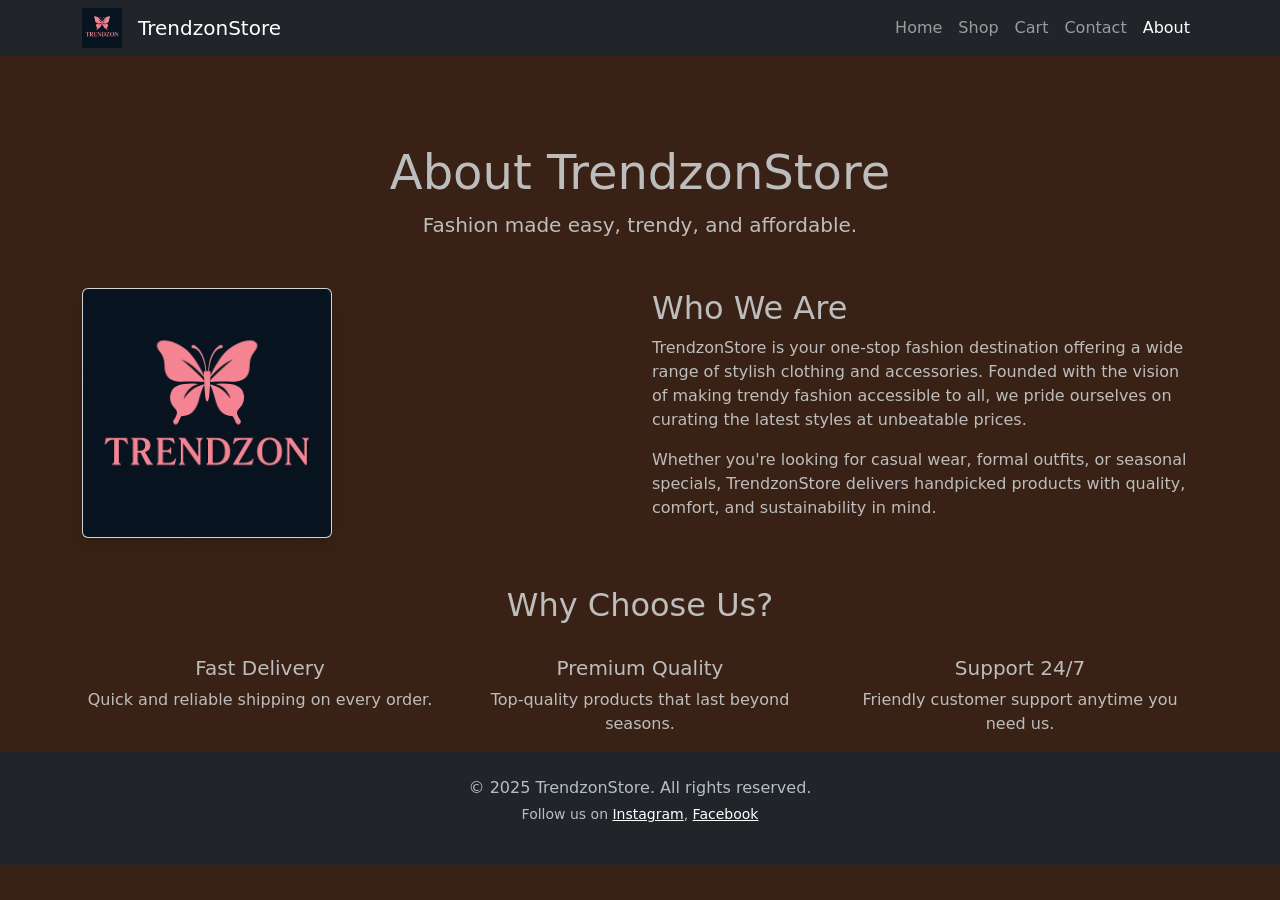
<file: aboutus.html>
<!DOCTYPE html>
<html lang="en">

<head>
    <meta charset="UTF-8">
    <meta name="viewport" content="width=device-width, initial-scale=1">
    <title>About Us | TrendzonStore</title>
    <link href="https://cdn.jsdelivr.net/npm/bootstrap@5.3.3/dist/css/bootstrap.min.css" rel="stylesheet">
    <link rel="stylesheet" href="css/style.css">
</head>

<body>

    <!-- Navbar -->
    <nav class="navbar navbar-expand-lg navbar-dark bg-dark fixed-top">
        <div class="container">
            <img src="assets/images/luck.png" alt="" width="40px">
            <a class="navbar-brand mx-3" href="index.html">TrendzonStore</a>
            <button class="navbar-toggler" type="button" data-bs-toggle="collapse" data-bs-target="#navbarNav">
                <span class="navbar-toggler-icon"></span>
            </button>
            <div class="collapse navbar-collapse" id="navbarNav">
                <ul class="navbar-nav ms-auto">
                    <li class="nav-item"><a class="nav-link" href="index.html">Home</a></li>
                    <li class="nav-item"><a class="nav-link" href="shop.html">Shop</a></li>
                    <li class="nav-item"><a class="nav-link" href="cart.html">Cart</a></li>
                    <li class="nav-item"><a class="nav-link" href="contact.html">Contact</a></li>
                    <li class="nav-item"><a class="nav-link active" href="aboutus.html">About</a></li>
                </ul>
            </div>
        </div>
    </nav>

    <!-- Main Content -->
    <div class="container mt-5 pt-5">
        <div class="text-center mb-5 mt-5">
            <h1 class="display-5">About TrendzonStore</h1>
            <p class="lead">Fashion made easy, trendy, and affordable.</p>
        </div>

        <div class="row align-items-center">
            <div class="col-md-6">
                <img src="assets/images/luck.png" alt="Fashion" class="img-fluid rounded shadow card" width="250px">
            </div>
            <div class="col-md-6">
                <h2>Who We Are</h2>
                <p>
                    TrendzonStore is your one-stop fashion destination offering a wide range of stylish clothing and
                    accessories. Founded with the vision of making trendy fashion accessible to all, we pride ourselves
                    on curating the latest styles at unbeatable prices.
                </p>
                <p>
                    Whether you're looking for casual wear, formal outfits, or seasonal specials, TrendzonStore delivers
                    handpicked products with quality, comfort, and sustainability in mind.
                </p>
            </div>
        </div>

        <div class="mt-5">
            <h2 class="text-center">Why Choose Us?</h2>
            <div class="row text-center mt-4">
                <div class="col-md-4">
                    <i class="bi bi-truck fs-1 text-primary"></i>
                    <h5 class="mt-2">Fast Delivery</h5>
                    <p>Quick and reliable shipping on every order.</p>
                </div>
                <div class="col-md-4">
                    <i class="bi bi-star-fill fs-1 text-warning"></i>
                    <h5 class="mt-2">Premium Quality</h5>
                    <p>Top-quality products that last beyond seasons.</p>
                </div>
                <div class="col-md-4">
                    <i class="bi bi-headset fs-1 text-info"></i>
                    <h5 class="mt-2">Support 24/7</h5>
                    <p>Friendly customer support anytime you need us.</p>
                </div>
            </div>
        </div>
    </div>

    <!-- Footer -->
    <footer class="bg-dark text-white text-center py-4">
        <div class="container">
            <p class="mb-1">&copy; 2025 TrendzonStore. All rights reserved.</p>
            <p class="small">Follow us on
                <a href="#" class="text-white text-decoration-underline">Instagram</a>,
                <a href="#" class="text-white text-decoration-underline">Facebook</a>
            </p>
        </div>
    </footer>

    <script src="https://cdn.jsdelivr.net/npm/bootstrap@5.3.3/dist/js/bootstrap.bundle.min.js"></script>
</body>

</html>
</file>
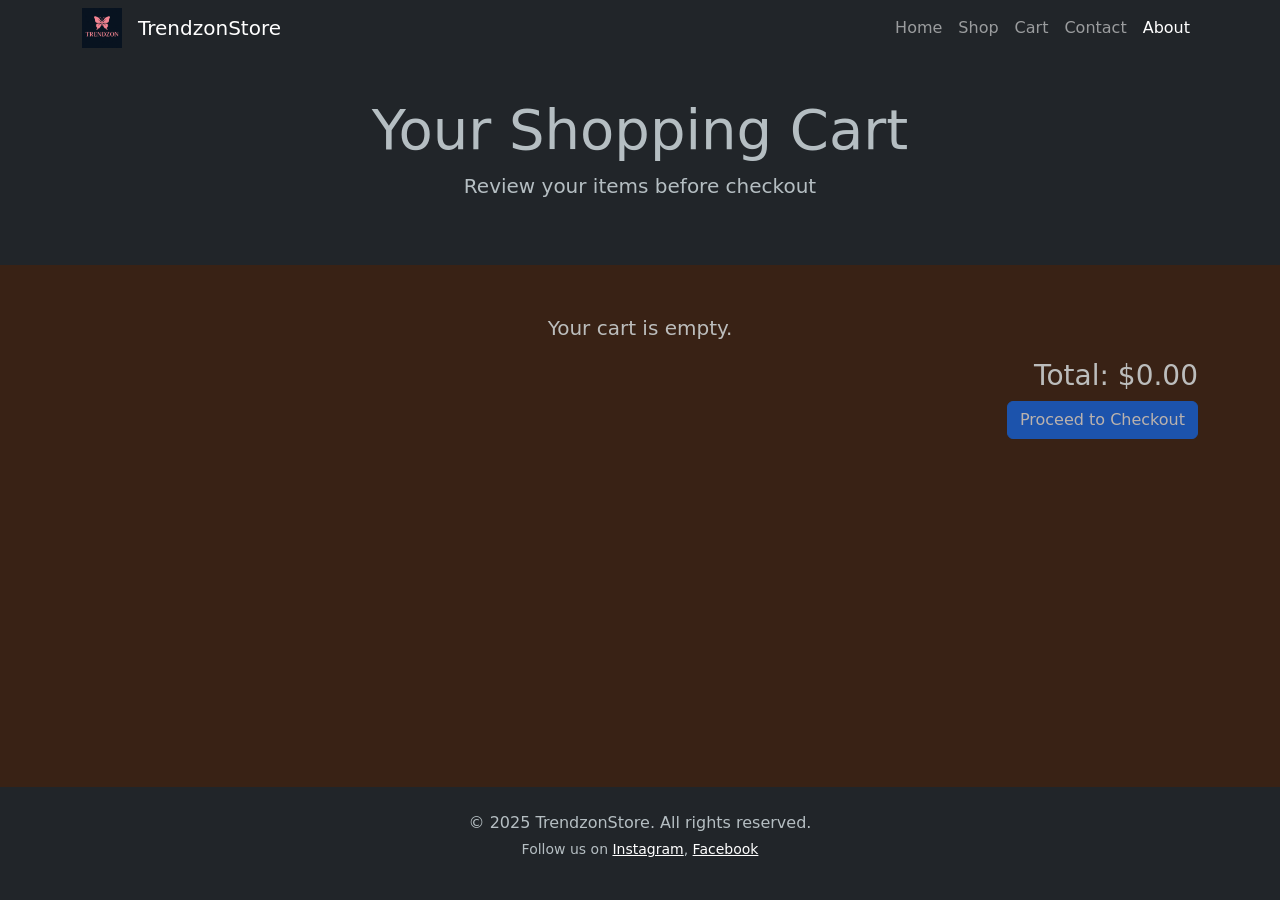
<file: cart.html>
<!DOCTYPE html>
<html lang="en" data-bs-theme="light">

<head>
    <meta charset="UTF-8">
    <meta name="viewport" content="width=device-width, initial-scale=1">
    <title>Clothing Store | Cart</title>
    <link href="https://cdn.jsdelivr.net/npm/bootstrap@5.3.3/dist/css/bootstrap.min.css" rel="stylesheet">
    <link rel="stylesheet" href="css/style.css">
</head>

<body>

    <!-- Navbar -->
    <nav class="navbar navbar-expand-lg navbar-dark bg-dark fixed-top">
        <div class="container">
            <img src="assets/images/luck.png" alt="" width="40px">
            <a class="navbar-brand mx-3" href="index.html">TrendzonStore</a>
            <button class="navbar-toggler" type="button" data-bs-toggle="collapse" data-bs-target="#navbarNav">
                <span class="navbar-toggler-icon"></span>
            </button>
            <div class="collapse navbar-collapse" id="navbarNav">
                <ul class="navbar-nav ms-auto">
                    <li class="nav-item"><a class="nav-link" href="index.html">Home</a></li>
                    <li class="nav-item"><a class="nav-link" href="shop.html">Shop</a></li>
                    <li class="nav-item"><a class="nav-link" href="cart.html">Cart</a></li>
                    <li class="nav-item"><a class="nav-link" href="contact.html">Contact</a></li>
                    <li class="nav-item"><a class="nav-link active" href="aboutus.html">About</a></li>
                </ul>
            </div>
        </div>
    </nav>

    <div class="row mt-5"></div>
    <!-- Cart Header -->
    <header class="bg-dark text-white text-center py-5"
        style="background-image: url('https://media.istockphoto.com/id/1417392204/vector/abstract-background-the-studio-space-is-empty-with-a-smooth-and-soft-brown-color.jpg?s=612x612&w=0&k=20&c=mhY6o_kRsPvAV-RgN0balNY3yKvz-ew3HVCl4SXg0Hw=');">
        <div class="container">
            <h1 class="display-4">Your Shopping Cart</h1>
            <p class="lead">Review your items before checkout</p>
        </div>
    </header>

    <!-- Cart Items -->
    <section class="py-5">
        <div class="container">
            <div id="cart-items" class="table-responsive">
                <!-- Cart Table will be injected here by JS -->
            </div>
            <div id="empty-cart" class="text-center">
                <p class="lead">Your cart is empty.</p>
            </div>
            <div class="text-end">
                <h3>Total: $<span id="total-price">0.00</span></h3>
                <button class="btn btn-primary" id="checkout-btn" disabled>Proceed to Checkout</button>
            </div>
        </div>
    </section>

    <!-- Footer -->
    <footer class="bg-dark text-white text-center py-4 fixed-bottom">
        <div class="container">
            <p class="mb-1">&copy; 2025 TrendzonStore. All rights reserved.</p>
            <p class="small">Follow us on
                <a href="#" class="text-white text-decoration-underline">Instagram</a>,
                <a href="#" class="text-white text-decoration-underline">Facebook</a>
            </p>
        </div>
    </footer>

    <!-- Bootstrap JS -->
    <script src="https://cdn.jsdelivr.net/npm/bootstrap@5.3.3/dist/js/bootstrap.bundle.min.js"></script>
    <script src="js/cart.js"></script>
</body>

</html>
</file>
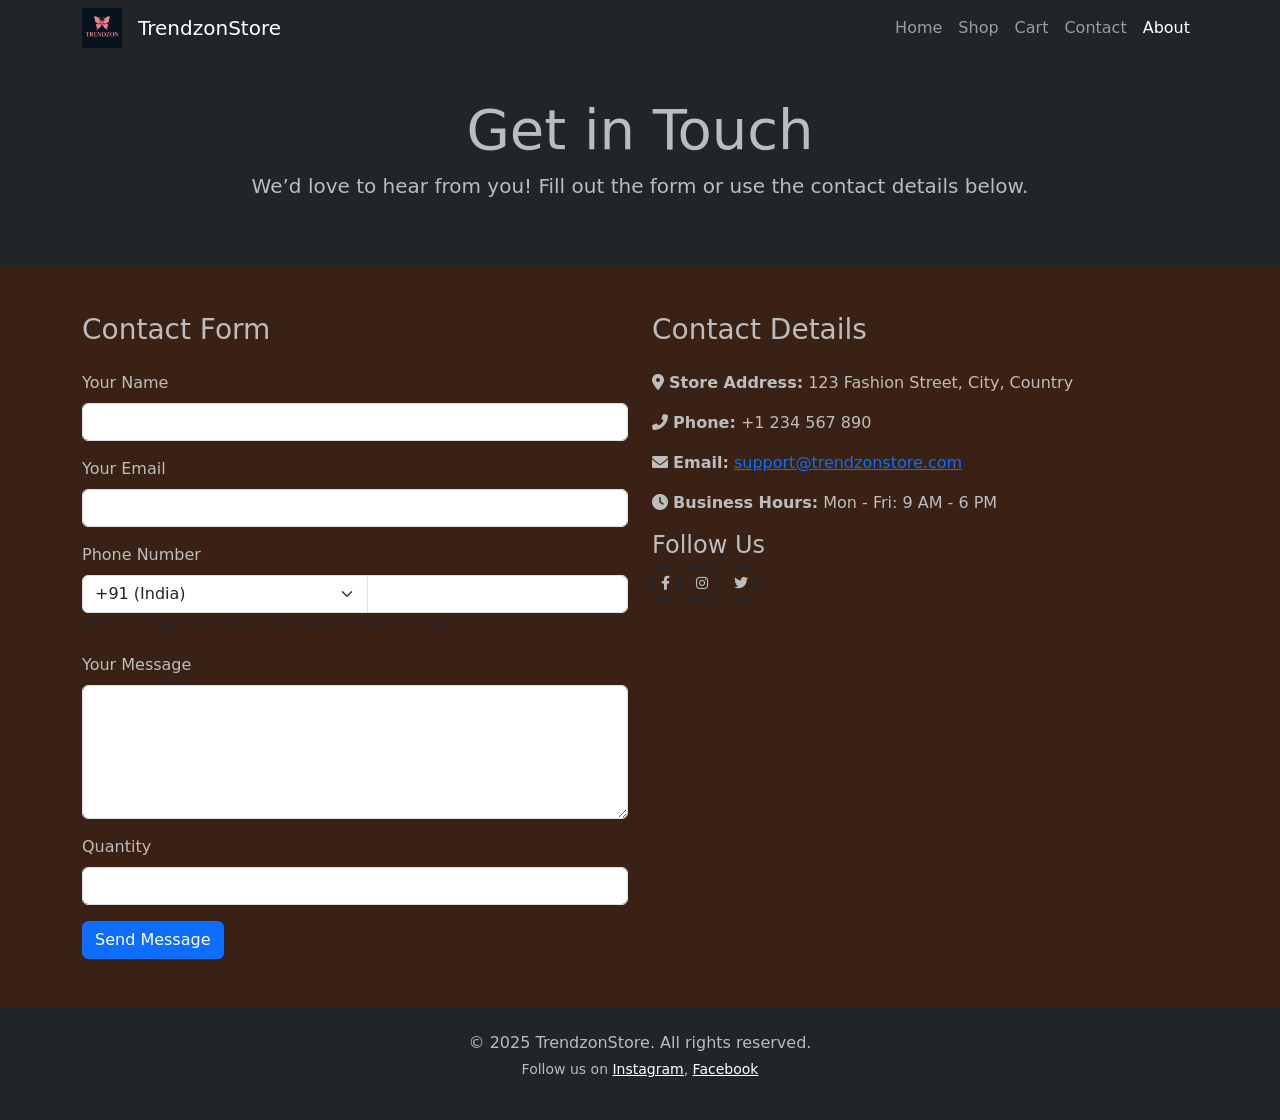
<file: contact.html>
<!DOCTYPE html>
<html lang="en" data-bs-theme="light">

<head>
    <meta charset="UTF-8">
    <meta name="viewport" content="width=device-width, initial-scale=1">
    <title>Clothing Store | Contact Us</title>
    <link href="https://cdn.jsdelivr.net/npm/bootstrap@5.3.3/dist/css/bootstrap.min.css" rel="stylesheet">
    <link href="https://cdnjs.cloudflare.com/ajax/libs/font-awesome/6.0.0-beta3/css/all.min.css" rel="stylesheet">
    <link rel="stylesheet" href="css/style.css">

</head>

<body>

    <!-- Navbar -->
    <nav class="navbar navbar-expand-lg navbar-dark bg-dark fixed-top">
        <div class="container">
            <img src="assets/images/luck.png" alt="" width="40px">
            <a class="navbar-brand mx-3" href="index.html">TrendzonStore</a>
            <button class="navbar-toggler" type="button" data-bs-toggle="collapse" data-bs-target="#navbarNav">
                <span class="navbar-toggler-icon"></span>
            </button>
            <div class="collapse navbar-collapse" id="navbarNav">
                <ul class="navbar-nav ms-auto">
                    <li class="nav-item"><a class="nav-link" href="index.html">Home</a></li>
                    <li class="nav-item"><a class="nav-link" href="shop.html">Shop</a></li>
                    <li class="nav-item"><a class="nav-link" href="cart.html">Cart</a></li>
                    <li class="nav-item"><a class="nav-link" href="contact.html">Contact</a></li>
                    <li class="nav-item"><a class="nav-link active" href="aboutus.html">About</a></li>
                </ul>
            </div>
        </div>
    </nav>

    <div class="row mt-5"></div>
    <!-- Contact Header -->
    <header class="bg-dark text-white text-center py-5"
        style="background-image: url('https://media.istockphoto.com/id/1417392204/vector/abstract-background-the-studio-space-is-empty-with-a-smooth-and-soft-brown-color.jpg?s=612x612&w=0&k=20&c=mhY6o_kRsPvAV-RgN0balNY3yKvz-ew3HVCl4SXg0Hw=');">
        <div class="container">
            <h1 class="display-4">Get in Touch</h1>
            <p class="lead">We’d love to hear from you! Fill out the form or use the contact details below.</p>
        </div>
    </header>

    <!-- Contact Section -->
    <section class="py-5">
        <div class="container">
            <div class="row">
                <!-- Left Column: Contact Form -->
                <div class="col-md-6">
                    <h3 class="mb-4">Contact Form</h3>
                    <form action="https://api.web3forms.com/submit" method="POST">
                        <input type="hidden" name="access_key" value="c3f75de8-7e8f-4717-b2c0-8ac34f38f68b">
                        <div class="mb-3">
                            <label for="name" class="form-label">Your Name</label>
                            <input type="text" class="form-control" id="name" name="name" required>
                        </div>
                        <div class="mb-3">
                            <label for="email" class="form-label">Your Email</label>
                            <input type="email" class="form-control" id="email" name="email" required>
                        </div>
                        <div class="mb-3">
                            <label for="phone" class="form-label">Phone Number</label>
                            <div class="input-group">
                                <select class="form-select" id="country-code" name="country-code" required>
                                    <option value="+91">+91 (India)</option>
                                    <option value="+1">+1 (USA)</option>
                                    <option value="+44">+44 (UK)</option>
                                    <!-- Add more as needed -->
                                </select>
                                <input type="tel" class="form-control" id="phone" name="phone" pattern="[0-9]{10}"
                                    required>
                            </div>
                            <small class="form-text text-muted">Enter a 10-digit phone number without country
                                code</small>
                        </div>

                        <div class="mb-3">
                            <label for="message" class="form-label">Your Message</label>
                            <textarea class="form-control" id="message" name="message" rows="5" required></textarea>
                        </div>
                        <div class="mb-3">
                            <label for="number" class="form-label">Quantity</label>
                            <input type="number" class="form-control" id="number" name="number" required>
                        </div>

                        <button type="submit" class="btn btn-primary">Send Message</button>
                    </form>

                </div>

                <!-- Right Column: Contact Details -->
                <div class="col-md-6">
                    <h3 class="mb-4">Contact Details</h3>
                    <ul class="list-unstyled">
                        <li class="mb-3">
                            <i class="fas fa-map-marker-alt"></i> <strong>Store Address:</strong> 123 Fashion Street,
                            City, Country
                        </li>
                        <li class="mb-3">
                            <i class="fas fa-phone-alt"></i> <strong>Phone:</strong> +1 234 567 890
                        </li>
                        <li class="mb-3">
                            <i class="fas fa-envelope"></i> <strong>Email:</strong> <a
                                href="mailto:support@clothingstore.com">support@trendzonstore.com</a>
                        </li>
                        <li class="mb-3">
                            <i class="fas fa-clock"></i> <strong>Business Hours:</strong> Mon - Fri: 9 AM - 6 PM
                        </li>
                    </ul>

                    <!-- Social Media Links -->
                    <h4>Follow Us</h4>
                    <div class="d-flex">
                        <a href="#" class="btn btn-outline-dark btn-sm me-2"><i class="fab fa-facebook-f"></i></a>
                        <a href="#" class="btn btn-outline-dark btn-sm me-2"><i class="fab fa-instagram"></i></a>
                        <a href="#" class="btn btn-outline-dark btn-sm"><i class="fab fa-twitter"></i> </a>
                    </div>
                </div>
            </div>
        </div>
    </section>

    <!-- Footer -->
    <footer class="bg-dark text-white text-center py-4">
        <div class="container">
            <p class="mb-1">&copy; 2025 TrendzonStore. All rights reserved.</p>
            <p class="small">Follow us on
                <a href="#" class="text-white text-decoration-underline">Instagram</a>,
                <a href="#" class="text-white text-decoration-underline">Facebook</a>
            </p>
        </div>
    </footer>

    <!-- Bootstrap JS -->
    <script type="text/javascript" src="https://cdn.emailjs.com/dist/email.min.js"></script>

    <script src="https://cdn.jsdelivr.net/npm/bootstrap@5.3.3/dist/js/bootstrap.bundle.min.js"></script>
    <script src="js/contact.js"></script>
</body>

</html>
</file>
<file: css/style.css>
.hero {
    background: url('https://w0.peakpx.com/wallpaper/739/894/HD-wallpaper-fashion-models-models-beautiful-girls-female-and-men-casual-clothes-fashion-beautiful-boys.jpg') no-repeat center center;
    background-size: cover;
    height: 80vh;
    position: relative;
    color: white;
    text-align: center;
  }
  
  .hero::before {
    content: '';
    position: absolute;
    top: 0;
    left: 0;
    right: 0;
    bottom: 0;
    background: rgba(0, 0, 0, 0.5); /* dark overlay */
    z-index: 1;
  }
  
  .hero .container {
    position: relative;
    z-index: 2;
  }
  
  p,h1,h2,h3,h4,h5,label,i,strong,div,span{
    color: rgba(240, 251, 255, 0.718);
  }

  .card {
    transition: transform 0.3s ease, filter 0.3s ease;
  }
  
  .card:hover {
    transform: scale(1.1);
    filter: brightness(1.1) drop-shadow(0 0 10px #ed9461);
  }

  body{
    background-color: #392215;
  }
</file>
